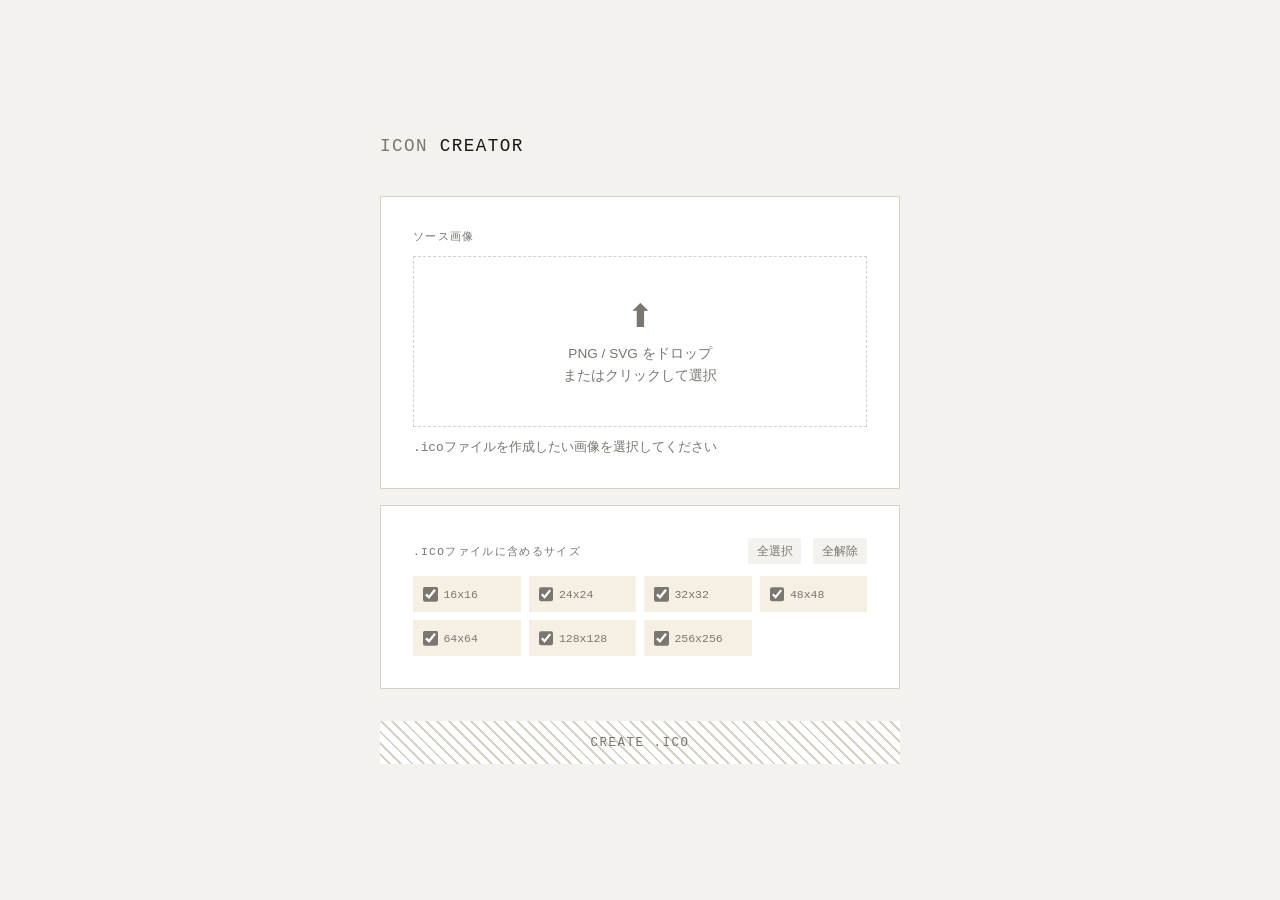
<file: index.html>
<!DOCTYPE html>
<html lang="ja">
<head>
<meta charset="UTF-8">
<meta name="viewport" content="width=device-width, initial-scale=1.0">
<title>Icon Creator</title>
<link rel="stylesheet" href="styles.css">
</head>
<body>
<div class="container">
  <h1>ICON <span>CREATOR</span></h1>

  <div class="card">
    <span class="label">ソース画像</span>
    <div class="dropzone" id="dropzone">
      <input type="file" id="fileInput" accept=".png,.svg,.jpg,.jpeg">
      <span class="dropzone-icon">⬆</span>
      <div class="dropzone-text">PNG / SVG をドロップ<br>またはクリックして選択</div>
    </div>
    <div class="file-selected" id="fileName" aria-live="polite">.icoファイルを作成したい画像を選択してください</div>
  </div>

  <div class="card">
    <div class="section-header">
      <span class="label">.icoファイルに含めるサイズ</span>
      <div class="selection-actions">
        <button class="selection-action" id="selectAllBtn" type="button">全選択</button>
        <button class="selection-action" id="clearAllBtn" type="button">全解除</button>
      </div>
    </div>
    <div class="sizes-grid" id="sizesGrid"></div>
  </div>

  <button class="btn" id="createBtn" disabled>Create .ico</button>
  <div class="message" id="message"></div>
</div>

<script>
const SIZES = [16, 24, 32, 48, 64, 128, 256];

// サイズチェックボックス生成
const grid = document.getElementById('sizesGrid');
SIZES.forEach(s => {
  const item = document.createElement('div');
  item.className = 'size-item';
  item.innerHTML = `<input type="checkbox" id="s${s}" value="${s}" checked><label for="s${s}">${s}x${s}</label>`;
  grid.appendChild(item);
});

const fileInput = document.getElementById('fileInput');
const dropzone = document.getElementById('dropzone');
const fileNameEl = document.getElementById('fileName');
const createBtn = document.getElementById('createBtn');
const messageEl = document.getElementById('message');
const selectAllBtn = document.getElementById('selectAllBtn');
const clearAllBtn = document.getElementById('clearAllBtn');

let selectedFile = null;

fileInput.addEventListener('change', () => {
  if (fileInput.files[0]) setFile(fileInput.files[0]);
});

dropzone.addEventListener('dragover', e => { e.preventDefault(); dropzone.classList.add('drag-over'); });
dropzone.addEventListener('dragleave', () => dropzone.classList.remove('drag-over'));
dropzone.addEventListener('drop', e => {
  e.preventDefault();
  dropzone.classList.remove('drag-over');
  if (e.dataTransfer.files[0]) setFile(e.dataTransfer.files[0]);
});

function setFile(f) {
  selectedFile = f;
  fileNameEl.textContent = f.name;
  createBtn.disabled = false;
  hideMessage();
}

function hideMessage() { messageEl.className = 'message'; messageEl.textContent = ''; }
function showMessage(text, type) { messageEl.className = `message ${type}`; messageEl.textContent = text; }

function setAllSizes(checked) {
  document.querySelectorAll('#sizesGrid input[type="checkbox"]').forEach(input => {
    input.checked = checked;
  });
  hideMessage();
}

selectAllBtn.addEventListener('click', () => setAllSizes(true));
clearAllBtn.addEventListener('click', () => setAllSizes(false));

// ---- ICO builder ----
function buildIco(entries) {
  // entries: [{width, height, pngBuffer: ArrayBuffer}]
  const count = entries.length;
  const FILE_HEADER = 6;
  const DIR_SIZE = 16;
  const headerSize = FILE_HEADER + DIR_SIZE * count;
  const totalSize = headerSize + entries.reduce((s, e) => s + e.pngBuffer.byteLength, 0);

  const buf = new ArrayBuffer(totalSize);
  const view = new DataView(buf);
  const bytes = new Uint8Array(buf);

  view.setUint16(0, 0, true);
  view.setUint16(2, 1, true);
  view.setUint16(4, count, true);

  let dataOffset = headerSize;
  entries.forEach((entry, i) => {
    const d = FILE_HEADER + DIR_SIZE * i;
    view.setUint8(d,   entry.width  >= 256 ? 0 : entry.width);
    view.setUint8(d+1, entry.height >= 256 ? 0 : entry.height);
    view.setUint8(d+2, 0);
    view.setUint8(d+3, 0);
    view.setUint16(d+4, 0, true);
    view.setUint16(d+6, 32, true);
    view.setUint32(d+8,  entry.pngBuffer.byteLength, true);
    view.setUint32(d+12, dataOffset, true);
    bytes.set(new Uint8Array(entry.pngBuffer), dataOffset);
    dataOffset += entry.pngBuffer.byteLength;
  });
  return buf;
}

// 画像をCanvasでリサイズしてPNG ArrayBufferを得る
function renderToPng(img, size) {
  return new Promise(resolve => {
    const canvas = document.createElement('canvas');
    canvas.width = size;
    canvas.height = size;
    const ctx = canvas.getContext('2d');
    ctx.clearRect(0, 0, size, size);
    ctx.drawImage(img, 0, 0, size, size);
    canvas.toBlob(blob => {
      blob.arrayBuffer().then(resolve);
    }, 'image/png');
  });
}

// SVGをImageとして読み込む
function loadSvg(file) {
  return new Promise((resolve, reject) => {
    const reader = new FileReader();
    reader.onload = e => {
      const img = new Image();
      // SVGはサイズ指定がないと小さくなるので大きめに
      const blob = new Blob([e.target.result], {type: 'image/svg+xml'});
      const url = URL.createObjectURL(blob);
      img.onload = () => { URL.revokeObjectURL(url); resolve(img); };
      img.onerror = reject;
      img.src = url;
    };
    reader.onerror = reject;
    reader.readAsText(file);
  });
}

// PNG/JPGをImageとして読み込む
function loadImage(file) {
  return new Promise((resolve, reject) => {
    const url = URL.createObjectURL(file);
    const img = new Image();
    img.onload = () => { URL.revokeObjectURL(url); resolve(img); };
    img.onerror = reject;
    img.src = url;
  });
}

createBtn.addEventListener('click', async () => {
  if (!selectedFile) return;

  const sizes = [...document.querySelectorAll('#sizesGrid input:checked')].map(c => parseInt(c.value));
  if (sizes.length === 0) { showMessage('サイズを1つ以上選択してください', 'error'); return; }

  createBtn.disabled = true;
  createBtn.textContent = 'Creating...';
  hideMessage();

  try {
    const ext = selectedFile.name.split('.').pop().toLowerCase();
    const img = ext === 'svg' ? await loadSvg(selectedFile) : await loadImage(selectedFile);

    const entries = await Promise.all(
      sizes.map(async size => ({
        width: size,
        height: size,
        pngBuffer: await renderToPng(img, size)
      }))
    );

    const icoBuffer = buildIco(entries);
    const blob = new Blob([icoBuffer], { type: 'image/x-icon' });
    const a = document.createElement('a');
    a.href = URL.createObjectURL(blob);
    const baseName = selectedFile.name.replace(/\.[^.]+$/, '');
    a.download = `${baseName}.ico`;
    a.click();
    setTimeout(() => URL.revokeObjectURL(a.href), 1000);

    showMessage('生成完了。ダウンロードが始まります。', 'success');
  } catch (e) {
    showMessage('変換中にエラーが発生しました: ' + e.message, 'error');
  } finally {
    createBtn.disabled = false;
    createBtn.textContent = 'Create .ico';
  }
});
</script>
</body>
</html>
</file>
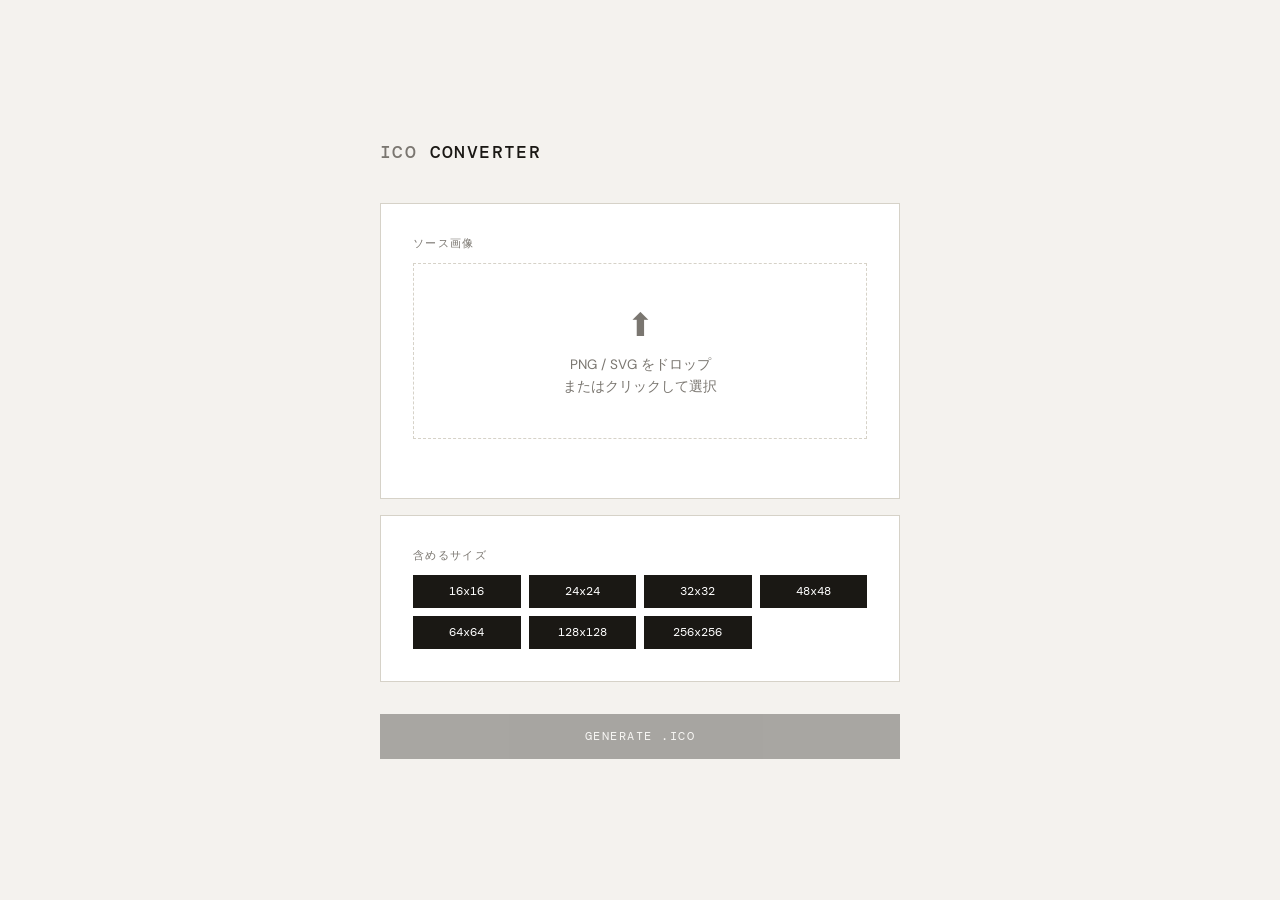
<file: ico_converter.html>
<!DOCTYPE html>
<html lang="ja">
<head>
<meta charset="UTF-8">
<meta name="viewport" content="width=device-width, initial-scale=1.0">
<title>ICO Converter</title>
<style>
  @import url('https://fonts.googleapis.com/css2?family=DM+Mono:wght@400;500&family=DM+Sans:wght@300;400;500&display=swap');

  *, *::before, *::after { box-sizing: border-box; margin: 0; padding: 0; }

  :root {
    --bg: #f4f2ee;
    --surface: #ffffff;
    --border: #d6d2c8;
    --text: #1a1814;
    --muted: #7a7670;
    --accent: #1a1814;
    --highlight: #e8e0d0;
  }

  body {
    font-family: 'DM Sans', sans-serif;
    background: var(--bg);
    color: var(--text);
    min-height: 100vh;
    display: flex;
    align-items: center;
    justify-content: center;
    padding: 2rem;
  }

  .container { width: 100%; max-width: 520px; }

  h1 {
    font-family: 'DM Mono', monospace;
    font-size: 1.1rem;
    font-weight: 500;
    letter-spacing: 0.08em;
    text-transform: uppercase;
    color: var(--muted);
    margin-bottom: 2.5rem;
  }
  h1 span { color: var(--text); }

  .card {
    background: var(--surface);
    border: 1px solid var(--border);
    padding: 2rem;
    margin-bottom: 1rem;
  }

  .label {
    font-family: 'DM Mono', monospace;
    font-size: 0.7rem;
    letter-spacing: 0.12em;
    text-transform: uppercase;
    color: var(--muted);
    margin-bottom: 0.75rem;
    display: block;
  }

  .dropzone {
    border: 1.5px dashed var(--border);
    padding: 2.5rem 1.5rem;
    text-align: center;
    cursor: pointer;
    transition: background 0.15s, border-color 0.15s;
    position: relative;
  }
  .dropzone:hover, .dropzone.drag-over {
    background: var(--highlight);
    border-color: var(--accent);
  }
  .dropzone input[type="file"] {
    position: absolute;
    inset: 0;
    opacity: 0;
    cursor: pointer;
    width: 100%;
    height: 100%;
  }
  .dropzone-icon { font-size: 2rem; margin-bottom: 0.5rem; display: block; color: var(--muted); }
  .dropzone-text { font-size: 0.85rem; color: var(--muted); line-height: 1.6; }
  .file-selected {
    font-family: 'DM Mono', monospace;
    font-size: 0.8rem;
    color: var(--text);
    margin-top: 0.75rem;
    word-break: break-all;
    min-height: 1.2em;
  }

  .sizes-grid {
    display: grid;
    grid-template-columns: repeat(4, 1fr);
    gap: 0.5rem;
  }
  .size-item { position: relative; }
  .size-item input[type="checkbox"] { position: absolute; opacity: 0; width: 0; height: 0; }
  .size-item label {
    display: flex;
    align-items: center;
    justify-content: center;
    padding: 0.5rem 0.25rem;
    border: 1px solid var(--border);
    font-family: 'DM Mono', monospace;
    font-size: 0.72rem;
    color: var(--muted);
    cursor: pointer;
    transition: all 0.12s;
    user-select: none;
  }
  .size-item input:checked + label {
    background: var(--accent);
    border-color: var(--accent);
    color: #fff;
  }
  .size-item label:hover { border-color: var(--accent); color: var(--text); }

  .btn {
    width: 100%;
    padding: 0.9rem;
    background: var(--accent);
    color: #fff;
    border: none;
    font-family: 'DM Mono', monospace;
    font-size: 0.78rem;
    letter-spacing: 0.12em;
    text-transform: uppercase;
    cursor: pointer;
    transition: opacity 0.15s;
    margin-top: 1rem;
  }
  .btn:hover { opacity: 0.85; }
  .btn:disabled { opacity: 0.35; cursor: not-allowed; }

  .message {
    font-family: 'DM Mono', monospace;
    font-size: 0.75rem;
    padding: 0.75rem 1rem;
    margin-top: 1rem;
    display: none;
  }
  .message.error { background: #fff0f0; border: 1px solid #f0c0c0; color: #c0392b; display: block; }
  .message.success { background: #f0fff4; border: 1px solid #b0dfc0; color: #27ae60; display: block; }
</style>
</head>
<body>
<div class="container">
  <h1>ICO <span>Converter</span></h1>

  <div class="card">
    <span class="label">ソース画像</span>
    <div class="dropzone" id="dropzone">
      <input type="file" id="fileInput" accept=".png,.svg,.jpg,.jpeg">
      <span class="dropzone-icon">⬆</span>
      <div class="dropzone-text">PNG / SVG をドロップ<br>またはクリックして選択</div>
    </div>
    <div class="file-selected" id="fileName"></div>
  </div>

  <div class="card">
    <span class="label">含めるサイズ</span>
    <div class="sizes-grid" id="sizesGrid"></div>
  </div>

  <button class="btn" id="convertBtn" disabled>Generate .ico</button>
  <div class="message" id="message"></div>
</div>

<script>
const SIZES = [16, 24, 32, 48, 64, 128, 256];

// サイズチェックボックス生成
const grid = document.getElementById('sizesGrid');
SIZES.forEach(s => {
  const item = document.createElement('div');
  item.className = 'size-item';
  item.innerHTML = `<input type="checkbox" id="s${s}" value="${s}" checked><label for="s${s}">${s}x${s}</label>`;
  grid.appendChild(item);
});

const fileInput = document.getElementById('fileInput');
const dropzone = document.getElementById('dropzone');
const fileNameEl = document.getElementById('fileName');
const convertBtn = document.getElementById('convertBtn');
const messageEl = document.getElementById('message');

let selectedFile = null;

fileInput.addEventListener('change', () => {
  if (fileInput.files[0]) setFile(fileInput.files[0]);
});

dropzone.addEventListener('dragover', e => { e.preventDefault(); dropzone.classList.add('drag-over'); });
dropzone.addEventListener('dragleave', () => dropzone.classList.remove('drag-over'));
dropzone.addEventListener('drop', e => {
  e.preventDefault();
  dropzone.classList.remove('drag-over');
  if (e.dataTransfer.files[0]) setFile(e.dataTransfer.files[0]);
});

function setFile(f) {
  selectedFile = f;
  fileNameEl.textContent = f.name;
  convertBtn.disabled = false;
  hideMessage();
}

function hideMessage() { messageEl.className = 'message'; messageEl.textContent = ''; }
function showMessage(text, type) { messageEl.className = `message ${type}`; messageEl.textContent = text; }

// ---- ICO builder ----
function buildIco(entries) {
  // entries: [{width, height, pngBuffer: ArrayBuffer}]
  const count = entries.length;
  const FILE_HEADER = 6;
  const DIR_SIZE = 16;
  const headerSize = FILE_HEADER + DIR_SIZE * count;
  const totalSize = headerSize + entries.reduce((s, e) => s + e.pngBuffer.byteLength, 0);

  const buf = new ArrayBuffer(totalSize);
  const view = new DataView(buf);
  const bytes = new Uint8Array(buf);

  view.setUint16(0, 0, true);
  view.setUint16(2, 1, true);
  view.setUint16(4, count, true);

  let dataOffset = headerSize;
  entries.forEach((entry, i) => {
    const d = FILE_HEADER + DIR_SIZE * i;
    view.setUint8(d,   entry.width  >= 256 ? 0 : entry.width);
    view.setUint8(d+1, entry.height >= 256 ? 0 : entry.height);
    view.setUint8(d+2, 0);
    view.setUint8(d+3, 0);
    view.setUint16(d+4, 0, true);
    view.setUint16(d+6, 32, true);
    view.setUint32(d+8,  entry.pngBuffer.byteLength, true);
    view.setUint32(d+12, dataOffset, true);
    bytes.set(new Uint8Array(entry.pngBuffer), dataOffset);
    dataOffset += entry.pngBuffer.byteLength;
  });
  return buf;
}

// 画像をCanvasでリサイズしてPNG ArrayBufferを得る
function renderToPng(img, size) {
  return new Promise(resolve => {
    const canvas = document.createElement('canvas');
    canvas.width = size;
    canvas.height = size;
    const ctx = canvas.getContext('2d');
    ctx.clearRect(0, 0, size, size);
    ctx.drawImage(img, 0, 0, size, size);
    canvas.toBlob(blob => {
      blob.arrayBuffer().then(resolve);
    }, 'image/png');
  });
}

// SVGをImageとして読み込む
function loadSvg(file) {
  return new Promise((resolve, reject) => {
    const reader = new FileReader();
    reader.onload = e => {
      const img = new Image();
      // SVGはサイズ指定がないと小さくなるので大きめに
      const blob = new Blob([e.target.result], {type: 'image/svg+xml'});
      const url = URL.createObjectURL(blob);
      img.onload = () => { URL.revokeObjectURL(url); resolve(img); };
      img.onerror = reject;
      img.src = url;
    };
    reader.onerror = reject;
    reader.readAsText(file);
  });
}

// PNG/JPGをImageとして読み込む
function loadImage(file) {
  return new Promise((resolve, reject) => {
    const url = URL.createObjectURL(file);
    const img = new Image();
    img.onload = () => { URL.revokeObjectURL(url); resolve(img); };
    img.onerror = reject;
    img.src = url;
  });
}

convertBtn.addEventListener('click', async () => {
  if (!selectedFile) return;

  const sizes = [...document.querySelectorAll('#sizesGrid input:checked')].map(c => parseInt(c.value));
  if (sizes.length === 0) { showMessage('サイズを1つ以上選択してください', 'error'); return; }

  convertBtn.disabled = true;
  convertBtn.textContent = 'Generating...';
  hideMessage();

  try {
    const ext = selectedFile.name.split('.').pop().toLowerCase();
    const img = ext === 'svg' ? await loadSvg(selectedFile) : await loadImage(selectedFile);

    const entries = await Promise.all(
      sizes.map(async size => ({
        width: size,
        height: size,
        pngBuffer: await renderToPng(img, size)
      }))
    );

    const icoBuffer = buildIco(entries);
    const blob = new Blob([icoBuffer], { type: 'image/x-icon' });
    const a = document.createElement('a');
    a.href = URL.createObjectURL(blob);
    const baseName = selectedFile.name.replace(/\.[^.]+$/, '');
    a.download = `${baseName}.ico`;
    a.click();
    setTimeout(() => URL.revokeObjectURL(a.href), 1000);

    showMessage('生成完了。ダウンロードが始まります。', 'success');
  } catch (e) {
    showMessage('変換中にエラーが発生しました: ' + e.message, 'error');
  } finally {
    convertBtn.disabled = false;
    convertBtn.textContent = 'Generate .ico';
  }
});
</script>
</body>
</html>
</file>
<file: styles.css>
:root {
  /* アプリ全体の基本色 */
  --bg: #f4f2ee;
  --surface: #ffffff;
  --border: #d6d2c8;
  --text: #1a1814;
  --muted: #7a7670;
  --subtle-text: #aaa69f;
  --accent: #1a1814;
  --highlight: #f6f0e4;

  /* サイズ選択タイル: 未選択／選択／ホバー時の色 */
  --size-option-text: var(--subtle-text);
  --size-option-selected-text: var(--muted);
  --size-option-selected-bg: var(--highlight);
  --size-option-hover-bg: var(--bg);
  --size-checkbox-color: var(--muted);

  /* 「全選択」「全解除」ボタンの色 */
  --selection-action-text: var(--muted);
  --selection-action-bg: var(--bg);
  --selection-action-hover-text: var(--text);
  --selection-action-hover-bg: #eae7e0;

  /* 「Create .ico」ボタンの色 */
  --create-button-text: #ffffff;
  --create-button-bg: var(--accent);
  --create-button-hover-opacity: 0.85;
  --create-button-disabled-text: var(--muted);
  --create-button-disabled-bg: var(--surface);
  --create-button-disabled-stripe: var(--border);

  /* 成功・エラーメッセージの色 */
  --error-message-bg: #fff0f0;
  --error-message-border: #f0c0c0;
  --error-message-text: #c0392b;
  --success-message-bg: #f0fff4;
  --success-message-border: #b0dfc0;
  --success-message-text: #27ae60;

  /* フォント設定 */
  --font-sans: -apple-system, BlinkMacSystemFont, "Segoe UI", sans-serif;
  --font-mono: ui-monospace, SFMono-Regular, Consolas, "Liberation Mono", monospace;
}

  *, *::before, *::after { box-sizing: border-box; margin: 0; padding: 0; }

  body {
    font-family: var(--font-sans);
    background: var(--bg);
    color: var(--text);
    min-height: 100vh;
    display: flex;
    align-items: center;
    justify-content: center;
    padding: 2rem;
  }

  .container { width: 100%; max-width: 520px; }

  h1 {
    font-family: var(--font-mono);
    font-size: 1.1rem;
    font-weight: 500;
    letter-spacing: 0.08em;
    text-transform: uppercase;
    color: var(--muted);
    margin-bottom: 2.5rem;
  }
  h1 span { color: var(--text); }

  .card {
    background: var(--surface);
    border: 1px solid var(--border);
    padding: 2rem;
    margin-bottom: 1rem;
  }

  .label {
    font-family: var(--font-mono);
    font-size: 0.7rem;
    letter-spacing: 0.12em;
    text-transform: uppercase;
    color: var(--muted);
    margin-bottom: 0.75rem;
    display: block;
  }

  .section-header {
    display: flex;
    align-items: center;
    justify-content: space-between;
    gap: 1rem;
    margin-bottom: 0.75rem;
  }
  .section-header .label { margin-bottom: 0; }
  .selection-actions { display: flex; gap: 0.75rem; }
  .selection-action {
    appearance: none;
    padding: 0.35rem 0.55rem;
    border: none;
    background: var(--selection-action-bg);
    color: var(--selection-action-text);
    font-family: var(--font-sans);
    font-size: 0.72rem;
    cursor: pointer;
    transition: background 0.12s, color 0.12s;
  }
  .selection-action:hover {
    background: var(--selection-action-hover-bg);
    color: var(--selection-action-hover-text);
  }
  .selection-action:focus-visible { outline: 2px solid var(--accent); outline-offset: 3px; }

  .dropzone {
    border: 1.5px dashed var(--border);
    padding: 2.5rem 1.5rem;
    text-align: center;
    cursor: pointer;
    transition: background 0.15s, border-color 0.15s;
    position: relative;
  }
  .dropzone:hover, .dropzone.drag-over {
    background: var(--highlight);
    border-color: var(--accent);
  }
  .dropzone input[type="file"] {
    position: absolute;
    inset: 0;
    opacity: 0;
    cursor: pointer;
    width: 100%;
    height: 100%;
  }
  .dropzone-icon { font-size: 2rem; margin-bottom: 0.5rem; display: block; color: var(--muted); }
  .dropzone-text { font-size: 0.85rem; color: var(--muted); line-height: 1.6; }
  .file-selected {
    font-family: var(--font-mono);
    font-size: 0.8rem;
    color: var(--muted);
    margin-top: 0.75rem;
    word-break: break-all;
    min-height: 1.2em;
  }

  .sizes-grid {
    display: grid;
    grid-template-columns: repeat(4, 1fr);
    gap: 0.5rem;
  }
  .size-item { position: relative; }
  .size-item input[type="checkbox"] {
    position: absolute;
    left: 0.65rem;
    top: 50%;
    z-index: 1;
    width: 0.9rem;
    height: 0.9rem;
    margin: 0;
    accent-color: var(--size-checkbox-color);
    cursor: pointer;
    transform: translateY(-50%);
  }
  .size-item label {
    display: flex;
    align-items: center;
    justify-content: flex-start;
    min-height: 2.25rem;
    padding: 0.5rem 0.35rem 0.5rem 1.9rem;
    border: none;
    font-family: var(--font-mono);
    font-size: 0.72rem;
    color: var(--size-option-text);
    cursor: pointer;
    transition: all 0.12s;
    user-select: none;
  }
  .size-item input:checked + label {
    background: var(--size-option-selected-bg);
    color: var(--size-option-selected-text);
  }
  .size-item label:hover {
    background: var(--size-option-hover-bg);
    color: var(--size-option-text);
  }
  .size-item input:focus-visible + label { outline: 2px solid var(--accent); outline-offset: 2px; }

  .btn {
    width: 100%;
    padding: 0.9rem;
    background: var(--create-button-bg);
    color: var(--create-button-text);
    border: none;
    font-family: var(--font-mono);
    font-size: 0.78rem;
    letter-spacing: 0.12em;
    text-transform: uppercase;
    cursor: pointer;
    transition: opacity 0.15s;
    margin-top: 1rem;
  }
  .btn:hover { opacity: var(--create-button-hover-opacity); }
  .btn:disabled {
    background-color: var(--create-button-disabled-bg);
    background-image: repeating-linear-gradient(
      45deg,
      transparent 0,
      transparent 6px,
      var(--create-button-disabled-stripe) 6px,
      var(--create-button-disabled-stripe) 8px
    );
    color: var(--create-button-disabled-text);
    opacity: 1;
    cursor: not-allowed;
  }

  .message {
    font-family: var(--font-mono);
    font-size: 0.75rem;
    padding: 0.75rem 1rem;
    margin-top: 1rem;
    display: none;
  }
  .message.error {
    background: var(--error-message-bg);
    border: 1px solid var(--error-message-border);
    color: var(--error-message-text);
    display: block;
  }
  .message.success {
    background: var(--success-message-bg);
    border: 1px solid var(--success-message-border);
    color: var(--success-message-text);
    display: block;
  }

  @media (max-width: 480px) {
    body { padding: 1rem; }
    .card { padding: 1.25rem; }
    .sizes-grid { grid-template-columns: repeat(2, 1fr); }
    .section-header { align-items: flex-start; }
    .selection-actions { flex-shrink: 0; }
  }
</file>
